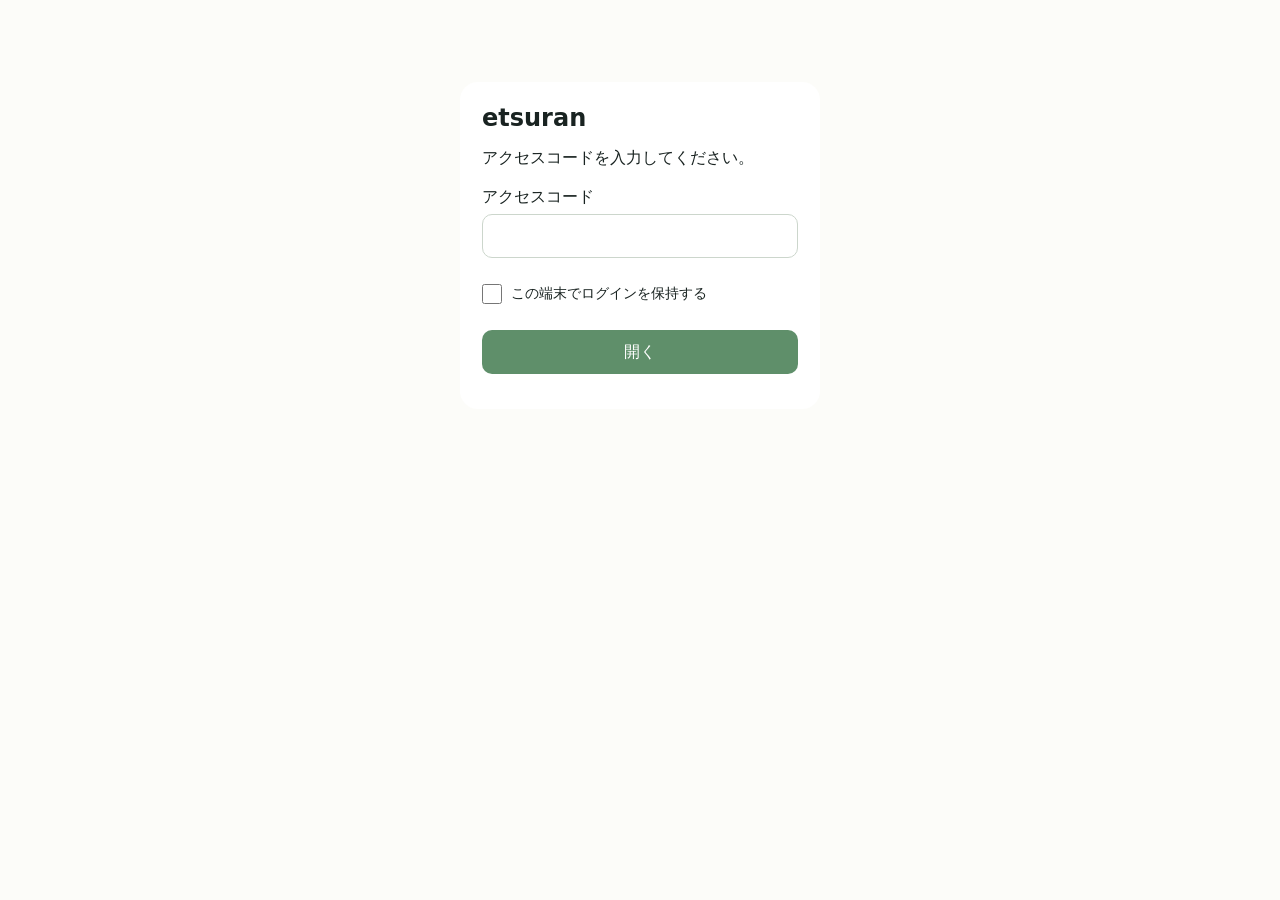
<file: index.html>
<!DOCTYPE html>
<html lang="ja">

<head>
  <meta charset="UTF-8">
  <title>etsuran</title>
  <meta name="viewport" content="width=device-width, initial-scale=1">
  <link rel="stylesheet" href="style.css">

</head>

<body data-locked>
  <section class="auth-shell" aria-label="etsuranの認証">
    <h1>etsuran</h1>
    <p>アクセスコードを入力してください。</p>
    <form id="viewerLoginForm">
      <label for="viewerPassword">アクセスコード</label>
      <input id="viewerPassword" type="password" autocomplete="current-password" required>
      <label class="remember-login" for="viewerRemember">
        <input id="viewerRemember" type="checkbox">
        <span>この端末でログインを保持する</span>
      </label>
      <button id="viewerLoginButton" type="submit">開く</button>
      <p id="viewerAuthMessage" role="status" aria-live="polite"></p>
    </form>
  </section>
  <dialog id="kakeiboConnectionDialog" class="connection-dialog" aria-labelledby="kakeiboConnectionTitle">
    <form id="kakeiboConnectionForm">
      <h2 id="kakeiboConnectionTitle">kakeiboへの接続</h2>
      <p>kakeiboの「専用URL」を貼り付けてください。etsuranのアクセスコードとは別です。</p>
      <label for="kakeiboConnectionUrl">専用URL</label>
      <input id="kakeiboConnectionUrl" type="password" autocomplete="off" autocapitalize="none" spellcheck="false" required>
      <p class="connection-hint">このブラウザにだけ保存し、次回からそのまま開きます。公開コードには含めません。</p>
      <p id="kakeiboConnectionError" role="alert"></p>
      <div class="connection-dialog-actions">
        <button type="button" onclick="document.getElementById('kakeiboConnectionDialog').close()">キャンセル</button>
        <button type="submit">保存して開く</button>
      </div>
    </form>
  </dialog>
  <header class="app-header">
    <div class="app-title">etsuran</div>
    <div class="header-actions">
      <button type="button" id="refreshDataButton" aria-label="データを更新" onclick="refreshVisibleData()">↻</button>
      <button type="button" class="kakeiboLinkButton" onclick="openKakeibo()">kakeibo</button>
    </div>
  </header>
  <div class="connection-toolbar">
    <span id="connectionStatus" role="status" aria-live="polite"></span>
  </div>

  <div id="homeScreen">

    <div class="tabs">
      <div class="tab" data-person="共通" onclick="changePerson('共通', this)">共通</div>
      <div class="tab" data-person="くる" onclick="changePerson('くる', this)">くる</div>
      <div class="tab" data-person="ぐんま" onclick="changePerson('ぐんま', this)">ぐん</div>
      <div class="tab" data-person="合計" onclick="changePerson('合計', this)">合計</div>
    </div>

    <div class="month-switcher">
      <button class="month-button" id="prevMonthButton" aria-label="前の月" onclick="changeMonth(-1)">‹</button>
      <div class="month" id="monthLabel">----</div>
      <button class="month-button" id="nextMonthButton" aria-label="次の月" onclick="changeMonth(1)">›</button>
    </div>

    <section class="hero" aria-label="日常費の予算">
      <div class="home-heading-row">
        <div class="label" id="homeDailyLabel">今月の日常費</div>
        <div class="status" id="budgetStatus">読み込み中...</div>
      </div>
      <div class="home-budget-metrics">
        <div><div class="budget-caption">支出</div><div class="budget-value" id="dailyTotal">—</div></div>
        <div><div class="budget-caption" id="monthRemainingLabel">残り予算</div><div class="budget-value" id="monthBudgetRemaining">読み込み中...</div></div>
      </div>
      <div class="home-budget-footer">
        <div class="home-budget-limit" id="monthBudgetText">月予算 —</div>
        <div class="bar-line"><div class="bar-bg"><div class="bar" id="monthBudgetBar"></div></div><div class="rate-text" id="monthBudgetRate">--%</div></div>
      </div>
    </section>
    <div class="mini-grid">
      <section class="mini-card special-card" role="button" tabindex="0" onclick="toggleSpecialMode()" aria-label="特別費の年・月表示を切り替え">
        <div class="home-heading-row"><div class="label" id="specialCardTitle">今年の特別費</div><span class="home-mode-hint" id="specialModeHint">月の支出に切替 ↔</span></div>
        <div class="home-budget-metrics">
          <div><div class="budget-caption" id="specialExpenseLabel">支出</div><div class="budget-value" id="specialExpenseTotal">—</div></div>
          <div><div class="budget-caption" id="yearRemainingLabel">残り予算</div><div class="budget-value" id="yearBudgetRemaining">—</div></div>
        </div>
        <div class="home-budget-footer">
          <div class="home-budget-limit" id="yearBudgetText">年予算 —</div>
          <div class="bar-line"><div class="bar-bg"><div class="bar" id="yearBudgetBar"></div></div><div class="rate-text" id="yearBudgetRate">--%</div></div>
        </div>
      </section>
      <section class="mini-card total-card" onclick="openExpenseList()" role="button" tabindex="0" aria-label="選択月の支出明細を見る">
        <div class="label" id="homeTotalLabel">今月の総支出</div>
        <div class="mini-value" id="allTotal">読み込み中...</div>
        <div class="breakdown" id="monthlyBreakdown">読み込み中...</div>
      </section>
    </div>
    <div class="month-detail-actions">
      <button type="button" class="text-link" onclick="openExpenseList()"><span data-home-detail-label>今月の明細を見る</span><span aria-hidden="true">→</span></button>
      <button type="button" class="calendar-shortcut" onclick="openHomeCalendar()" aria-label="選択月の明細をカレンダーで見る"></button>
    </div>
  </div>

  <section id="otherScreen" class="screen hidden">
    <h1 class="page-title">その他</h1>
    <div class="other-menu">
      <button type="button" onclick="showAssetScreen()"><span><strong>財産目録</strong><small>資産の内訳と推移</small></span><span aria-hidden="true">›</span></button>
      <button type="button" onclick="showBudgetScreen()"><span><strong>予算</strong><small>月ごとの予算を確認・作成</small></span><span aria-hidden="true">›</span></button>
      <button type="button" onclick="editKakeiboConnection()"><span><strong>kakeiboの接続設定</strong><small>このブラウザに保存した専用URLを変更</small></span><span aria-hidden="true">›</span></button>
    </div>
  </section>

  <div id="budgetScreen" class="screen hidden">

    <div class="trend-header-row">
      <button class="back-button" onclick="showOtherScreen()">← 戻る</button>
      <h1 class="screen-title trend-page-title">予算</h1>
    </div>

    <div class="tabs budget-tabs">
      <div class="trend-tab" data-budget-person="共通" onclick="changeBudgetPerson('共通', this)">共通</div>
      <div class="trend-tab" data-budget-person="くる" onclick="changeBudgetPerson('くる', this)">くる</div>
      <div class="trend-tab" data-budget-person="ぐんま" onclick="changeBudgetPerson('ぐんま', this)">ぐん</div>
      <div class="trend-tab" data-budget-person="すべて" onclick="changeBudgetPerson('すべて', this)">すべて</div>
    </div>

    <div class="month-switcher">
      <button class="month-button" id="budgetPrevMonthButton" aria-label="前の月" onclick="changeBudgetMonth(-1)">‹</button>
      <div class="month" id="budgetMonthLabel">----</div>
      <button class="month-button" id="budgetNextMonthButton" aria-label="次の月" onclick="changeBudgetMonth(1)">›</button>
    </div>

    <div class="placeholder-card budget-card" id="budgetCard">
      読み込み中...
    </div>

    <div class="budget-action-area">
      <button class="budget-action-button" id="budgetActionButton" onclick="handleBudgetAction()">予算を作成</button>
    </div>

  </div>

  <div id="trendScreen" class="screen hidden">

    <div class="trend-header-row">
      <h1 class="screen-title trend-page-title">分析</h1>
    </div>

    <div class="tabs trend-tabs">
      <div class="trend-tab" data-trend-person="共通" onclick="changeTrendPerson('共通', this)">共通</div>
      <div class="trend-tab" data-trend-person="くる" onclick="changeTrendPerson('くる', this)">くる</div>
      <div class="trend-tab" data-trend-person="ぐんま" onclick="changeTrendPerson('ぐんま', this)">ぐん</div>
      <div class="trend-tab" data-trend-person="合計" onclick="changeTrendPerson('合計', this)">合計</div>
    </div>
    <div class="analysis-tabs" role="tablist" aria-label="分析の表示">
      <button type="button" role="tab" data-analysis-tab="trend" aria-selected="true" onclick="showAnalysisTab('trend')">推移</button>
      <button type="button" role="tab" data-analysis-tab="ranking" aria-selected="false" onclick="showAnalysisTab('ranking')">ランキング</button>
    </div>


    <div class="trend-controls">
      <div class="filter-condition-card">
        <div id="trendConditionCard" class="condition-summary-card" onclick="openTrendCategorySheet()">
          <div class="condition-summary-label">カテゴリ</div>
          <div class="condition-summary-main">
            <span id="trendCategoryFilterButton">すべて</span>
            <span class="condition-card-arrow">▶</span>
          </div>
        </div>
      </div>
      <label class="trend-range-label" for="trendRange"><span class="visually-hidden">表示期間</span><select id="trendRange" onchange="changeTrendRange(this.value)"><option value="6">過去6か月</option><option value="12">過去12か月</option><option value="0">全期間</option></select></label>
    </div>

    <div class="placeholder-card" id="trendChartCard">
      読み込み中...
    </div>

  </div>

  <div id="balanceScreen" class="screen hidden">

    <div class="tabs balance-tabs">
      <div class="trend-tab" data-balance-person="共通" onclick="changeBalancePerson('共通', this)">共通</div>
      <div class="trend-tab" data-balance-person="くる" onclick="changeBalancePerson('くる', this)">くる</div>
      <div class="trend-tab" data-balance-person="ぐんま" onclick="changeBalancePerson('ぐんま', this)">ぐん</div>
      <div class="trend-tab" data-balance-person="合計" onclick="changeBalancePerson('合計', this)">合計</div>
    </div>

    <div class="placeholder-card balance-summary-card" id="balanceSummaryCard">
      読み込み中...
    </div>

    <div class="placeholder-card balance-table-card" id="balanceMonthlyTable">
      読み込み中...
    </div>

  </div>

  <div id="rankingScreen" class="screen hidden">

    <div class="trend-header-row">
      <h1 class="screen-title trend-page-title">分析</h1>
    </div>

    <div class="tabs ranking-tabs">
      <div class="trend-tab" data-ranking-person="共通" onclick="changeRankingPerson('共通', this)">共通</div>
      <div class="trend-tab" data-ranking-person="くる" onclick="changeRankingPerson('くる', this)">くる</div>
      <div class="trend-tab" data-ranking-person="ぐんま" onclick="changeRankingPerson('ぐんま', this)">ぐん</div>
      <div class="trend-tab" data-ranking-person="合計" onclick="changeRankingPerson('合計', this)">合計</div>
    </div>
    <div class="analysis-tabs" role="tablist" aria-label="分析の表示">
      <button type="button" role="tab" data-analysis-tab="trend" aria-selected="false" onclick="showAnalysisTab('trend')">推移</button>
      <button type="button" role="tab" data-analysis-tab="ranking" aria-selected="true" onclick="showAnalysisTab('ranking')">ランキング</button>
    </div>


    <div id="rankingConditionCard" class="condition-summary-card" onclick="openRankingConditionSheet()">

      <div class="condition-summary-label">カテゴリ・期間</div>

      <div class="condition-summary-main">
        <span id="rankingConditionText">日常費＋特別費 ｜ 今月</span>
        <span class="condition-card-arrow">▶</span>
      </div>

    </div>

    <div id="rankingTop3"></div>

    <div class="placeholder-card" id="rankingList" style="margin-top:12px;">
      4位以降
    </div>

  </div>

  <div id="calendarScreen" class="screen hidden">

    <div class="trend-header-row">
      <button class="back-button" onclick="returnFromCalendar()">← 戻る</button>
      <h1 class="screen-title trend-page-title">支出カレンダー</h1>
    </div>

    <div class="tabs calendar-tabs">
      <div class="trend-tab" data-calendar-person="共通" onclick="changeCalendarPerson('共通', this)">共通</div>
      <div class="trend-tab" data-calendar-person="くる" onclick="changeCalendarPerson('くる', this)">くる</div>
      <div class="trend-tab" data-calendar-person="ぐんま" onclick="changeCalendarPerson('ぐんま', this)">ぐん</div>
      <div class="trend-tab" data-calendar-person="合計" onclick="changeCalendarPerson('合計', this)">合計</div>
    </div>

    <div class="month-switcher">
      <button class="month-button" aria-label="前の月" onclick="changeCalendarMonth(-1)">‹</button>
      <div class="month" id="calendarMonthLabel">----</div>
      <button class="month-button" aria-label="次の月" onclick="changeCalendarMonth(1)">›</button>
    </div>

    <div class="filter-condition-card">

      <div id="calendarConditionCard" class="condition-summary-card" onclick="openCalendarCategorySheet()">

        <div class="condition-summary-label">カテゴリ</div>

        <div class="condition-summary-main">
          <span id="calendarCategoryFilterButton">日常費＋特別費</span>
          <span class="condition-card-arrow">▶</span>
        </div>

      </div>

    </div>

    <div class="placeholder-card" id="calendarContainer">
      カレンダー準備中...
    </div>

  </div>

  <div id="assetScreen" class="screen hidden">

    <div class="trend-header-row">
      <button class="back-button" onclick="showOtherScreen()">← 戻る</button>
      <h1 class="screen-title trend-page-title">財産目録</h1>
    </div>

    <div class="tabs asset-tabs">
      <div class="trend-tab" data-asset-person="共通" onclick="changeAssetPerson('共通', this)">共通</div>
      <div class="trend-tab" data-asset-person="くる" onclick="changeAssetPerson('くる', this)">くる</div>
      <div class="trend-tab" data-asset-person="ぐんま" onclick="changeAssetPerson('ぐんま', this)">ぐん</div>
      <div class="trend-tab" data-asset-person="合計" onclick="changeAssetPerson('合計', this)">合計</div>
    </div>

    <div id="assetSummaryCard" class="asset-summary-card">
      読み込み中...
    </div>

    <!--
  <div class="section-title">明細</div>
  <div id="assetDetailCard" class="asset-card">
    読み込み中...
  </div>
-->

  </div>

  <div class="sheet-modal" id="periodModal" role="dialog" aria-label="期間を選択">
    <div class="sheet-panel period-panel">

      <div class="sheet-header">
        <div class="sheet-title">期間指定</div>
        <button class="sheet-close" aria-label="閉じる" onclick="closePeriodSheet()">×</button>
      </div>

      <div class="period-field">
        <label class="period-label">開始日</label>
        <input type="date" id="periodStartDate" class="period-input" onchange="focusPeriodEndDate()">
      </div>

      <div class="period-field">
        <label class="period-label">終了日</label>
        <input type="date" id="periodEndDate" class="period-input">
      </div>

      <div class="period-actions">
        <button class="period-cancel-button" onclick="closePeriodSheet()">キャンセル</button>
        <button class="period-apply-button" onclick="applyPeriodSheet()">適用</button>
      </div>

    </div>
  </div>

  <div class="sheet-modal" id="categoryModal" role="dialog" aria-label="条件を選択">
    <div class="sheet-panel category-panel">

      <div class="sheet-header">
        <div class="sheet-title hidden"></div>
        <button class="sheet-close" aria-label="閉じる" onclick="closeCategorySheet()">×</button>
      </div>

      <div id="categorySheetContent">
        読み込み中...
      </div>

    </div>
  </div>

  <div class="sheet-modal" id="expenseModal" role="dialog" aria-label="支出明細">
    <div class="sheet-panel">
      <div class="sheet-header">
        <div class="sheet-title">支出明細</div><button type="button" class="calendar-shortcut" onclick="openExpenseCalendar()" aria-label="この明細をカレンダーで見る"></button>
        <button class="sheet-close" aria-label="閉じる" onclick="closeExpenseList()">×</button>
      </div>
      <div id="expenseListContent">読み込み中...</div>
    </div>
  </div>

  <nav class="bottom-nav" aria-label="メインナビゲーション">
    <button type="button" data-nav="home" onclick="showHomeScreen()"><span data-nav-icon="home" aria-hidden="true"></span><span>ホーム</span></button>
    <button type="button" data-nav="balance" data-prefetch="balance" onclick="showBalanceScreen()"><span data-nav-icon="balance" aria-hidden="true"></span><span>収支</span></button>
    <button type="button" data-nav="analysis" data-prefetch="trend" onclick="showAnalysisTab('trend')"><span data-nav-icon="analysis" aria-hidden="true"></span><span>分析</span></button>
    <button type="button" data-nav="other" onclick="showOtherScreen()"><span data-nav-icon="other" aria-hidden="true"></span><span>その他</span></button>
  </nav>
  <script src="app.js"></script>
</body>

</html>
</file>
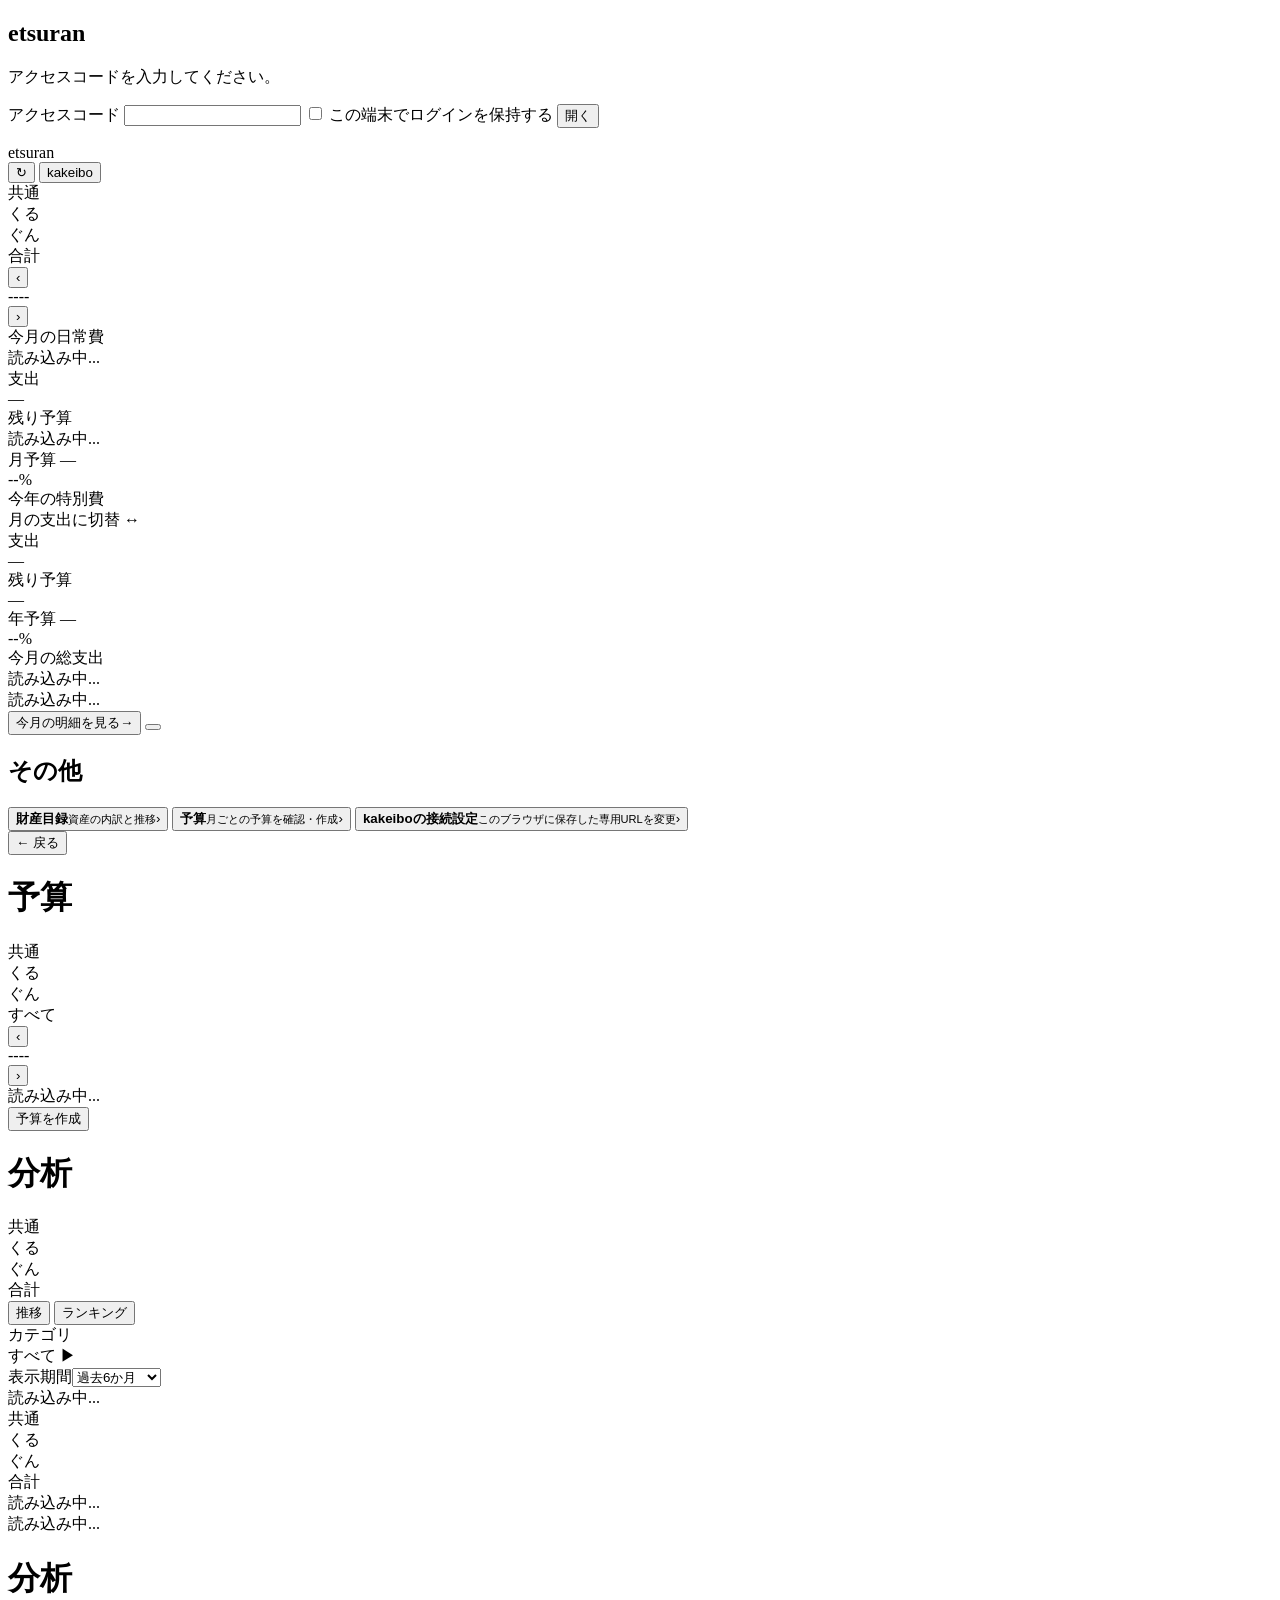
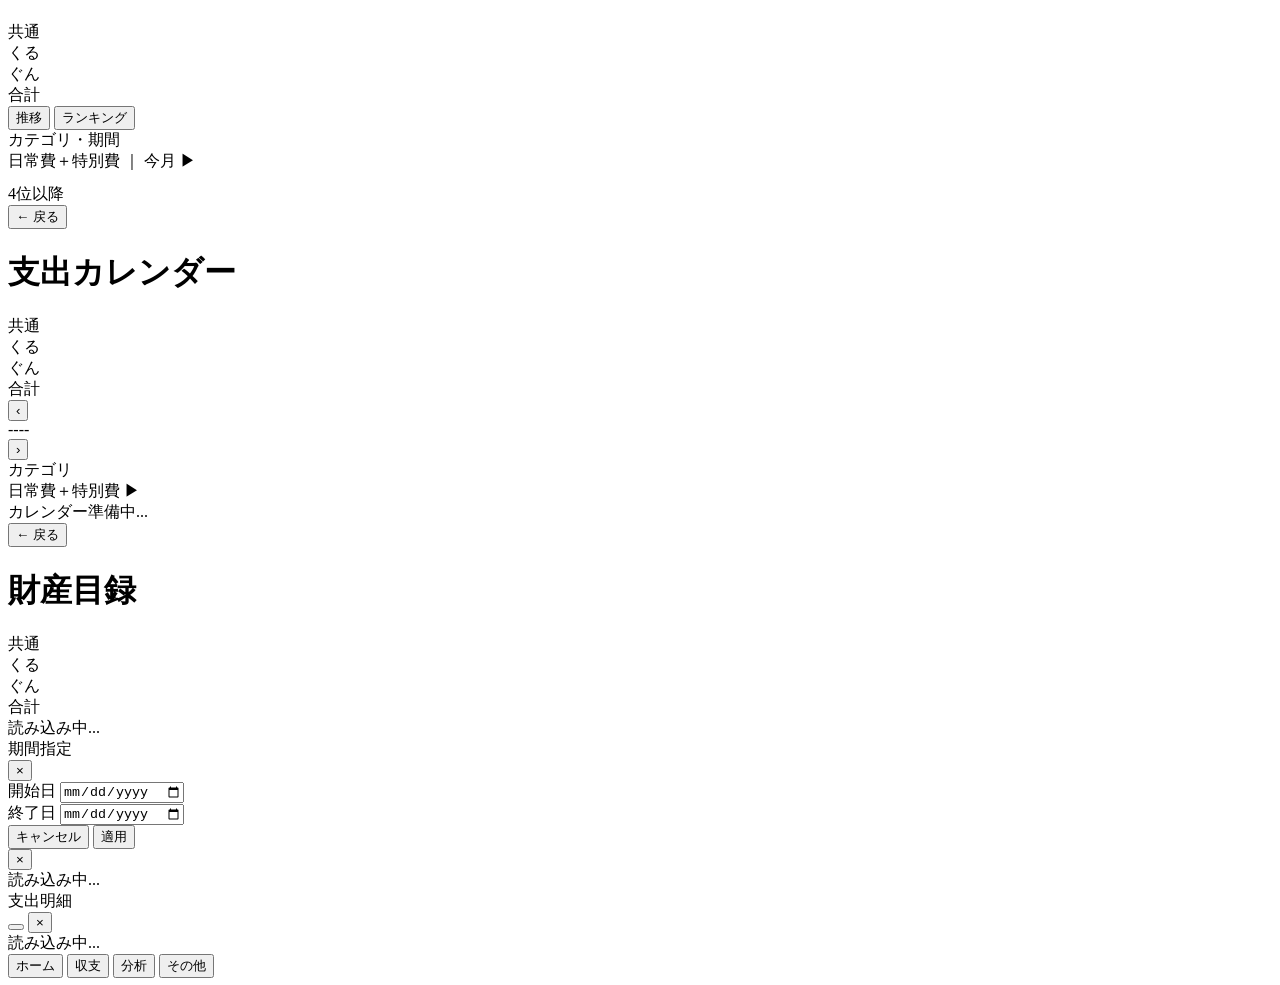
<file: gas/index.html>
<!DOCTYPE html>
<html lang="ja">

<head>
  <base target="_top">
  <meta charset="UTF-8">
  <title>etsuran</title>
  <meta name="viewport" content="width=device-width, initial-scale=1">
  <?!= include('style'); ?>

</head>

<body data-locked>
  <section class="auth-shell" aria-label="etsuranの認証">
    <h1>etsuran</h1>
    <p>アクセスコードを入力してください。</p>
    <form id="viewerLoginForm">
      <label for="viewerPassword">アクセスコード</label>
      <input id="viewerPassword" type="password" autocomplete="current-password" required>
      <label class="remember-login" for="viewerRemember">
        <input id="viewerRemember" type="checkbox">
        <span>この端末でログインを保持する</span>
      </label>
      <button id="viewerLoginButton" type="submit">開く</button>
      <p id="viewerAuthMessage" role="status" aria-live="polite"></p>
    </form>
  </section>
  <dialog id="kakeiboConnectionDialog" class="connection-dialog" aria-labelledby="kakeiboConnectionTitle">
    <form id="kakeiboConnectionForm">
      <h2 id="kakeiboConnectionTitle">kakeiboへの接続</h2>
      <p>kakeiboの「専用URL」を貼り付けてください。etsuranのアクセスコードとは別です。</p>
      <label for="kakeiboConnectionUrl">専用URL</label>
      <input id="kakeiboConnectionUrl" type="password" autocomplete="off" autocapitalize="none" spellcheck="false" required>
      <p class="connection-hint">このブラウザにだけ保存し、次回からそのまま開きます。公開コードには含めません。</p>
      <p id="kakeiboConnectionError" role="alert"></p>
      <div class="connection-dialog-actions">
        <button type="button" onclick="document.getElementById('kakeiboConnectionDialog').close()">キャンセル</button>
        <button type="submit">保存して開く</button>
      </div>
    </form>
  </dialog>
  <header class="app-header">
    <div class="app-title">etsuran</div>
    <div class="header-actions">
      <button type="button" id="refreshDataButton" aria-label="データを更新" onclick="refreshVisibleData()">↻</button>
      <button type="button" class="kakeiboLinkButton" onclick="openKakeibo()">kakeibo</button>
    </div>
  </header>
  <div class="connection-toolbar">
    <span id="connectionStatus" role="status" aria-live="polite"></span>
  </div>

  <div id="homeScreen">

    <div class="tabs">
      <div class="tab" data-person="共通" onclick="changePerson('共通', this)">共通</div>
      <div class="tab" data-person="くる" onclick="changePerson('くる', this)">くる</div>
      <div class="tab" data-person="ぐんま" onclick="changePerson('ぐんま', this)">ぐん</div>
      <div class="tab" data-person="合計" onclick="changePerson('合計', this)">合計</div>
    </div>

    <div class="month-switcher">
      <button class="month-button" id="prevMonthButton" aria-label="前の月" onclick="changeMonth(-1)">‹</button>
      <div class="month" id="monthLabel">----</div>
      <button class="month-button" id="nextMonthButton" aria-label="次の月" onclick="changeMonth(1)">›</button>
    </div>

    <section class="hero" aria-label="日常費の予算">
      <div class="home-heading-row">
        <div class="label" id="homeDailyLabel">今月の日常費</div>
        <div class="status" id="budgetStatus">読み込み中...</div>
      </div>
      <div class="home-budget-metrics">
        <div><div class="budget-caption">支出</div><div class="budget-value" id="dailyTotal">—</div></div>
        <div><div class="budget-caption" id="monthRemainingLabel">残り予算</div><div class="budget-value" id="monthBudgetRemaining">読み込み中...</div></div>
      </div>
      <div class="home-budget-footer">
        <div class="home-budget-limit" id="monthBudgetText">月予算 —</div>
        <div class="bar-line"><div class="bar-bg"><div class="bar" id="monthBudgetBar"></div></div><div class="rate-text" id="monthBudgetRate">--%</div></div>
      </div>
    </section>
    <div class="mini-grid">
      <section class="mini-card special-card" role="button" tabindex="0" onclick="toggleSpecialMode()" aria-label="特別費の年・月表示を切り替え">
        <div class="home-heading-row"><div class="label" id="specialCardTitle">今年の特別費</div><span class="home-mode-hint" id="specialModeHint">月の支出に切替 ↔</span></div>
        <div class="home-budget-metrics">
          <div><div class="budget-caption" id="specialExpenseLabel">支出</div><div class="budget-value" id="specialExpenseTotal">—</div></div>
          <div><div class="budget-caption" id="yearRemainingLabel">残り予算</div><div class="budget-value" id="yearBudgetRemaining">—</div></div>
        </div>
        <div class="home-budget-footer">
          <div class="home-budget-limit" id="yearBudgetText">年予算 —</div>
          <div class="bar-line"><div class="bar-bg"><div class="bar" id="yearBudgetBar"></div></div><div class="rate-text" id="yearBudgetRate">--%</div></div>
        </div>
      </section>
      <section class="mini-card total-card" onclick="openExpenseList()" role="button" tabindex="0" aria-label="選択月の支出明細を見る">
        <div class="label" id="homeTotalLabel">今月の総支出</div>
        <div class="mini-value" id="allTotal">読み込み中...</div>
        <div class="breakdown" id="monthlyBreakdown">読み込み中...</div>
      </section>
    </div>
    <div class="month-detail-actions">
      <button type="button" class="text-link" onclick="openExpenseList()"><span data-home-detail-label>今月の明細を見る</span><span aria-hidden="true">→</span></button>
      <button type="button" class="calendar-shortcut" onclick="openHomeCalendar()" aria-label="選択月の明細をカレンダーで見る"></button>
    </div>
  </div>

  <section id="otherScreen" class="screen hidden">
    <h1 class="page-title">その他</h1>
    <div class="other-menu">
      <button type="button" onclick="showAssetScreen()"><span><strong>財産目録</strong><small>資産の内訳と推移</small></span><span aria-hidden="true">›</span></button>
      <button type="button" onclick="showBudgetScreen()"><span><strong>予算</strong><small>月ごとの予算を確認・作成</small></span><span aria-hidden="true">›</span></button>
      <button type="button" onclick="editKakeiboConnection()"><span><strong>kakeiboの接続設定</strong><small>このブラウザに保存した専用URLを変更</small></span><span aria-hidden="true">›</span></button>
    </div>
  </section>

  <div id="budgetScreen" class="screen hidden">

    <div class="trend-header-row">
      <button class="back-button" onclick="showOtherScreen()">← 戻る</button>
      <h1 class="screen-title trend-page-title">予算</h1>
    </div>

    <div class="tabs budget-tabs">
      <div class="trend-tab" data-budget-person="共通" onclick="changeBudgetPerson('共通', this)">共通</div>
      <div class="trend-tab" data-budget-person="くる" onclick="changeBudgetPerson('くる', this)">くる</div>
      <div class="trend-tab" data-budget-person="ぐんま" onclick="changeBudgetPerson('ぐんま', this)">ぐん</div>
      <div class="trend-tab" data-budget-person="すべて" onclick="changeBudgetPerson('すべて', this)">すべて</div>
    </div>

    <div class="month-switcher">
      <button class="month-button" id="budgetPrevMonthButton" aria-label="前の月" onclick="changeBudgetMonth(-1)">‹</button>
      <div class="month" id="budgetMonthLabel">----</div>
      <button class="month-button" id="budgetNextMonthButton" aria-label="次の月" onclick="changeBudgetMonth(1)">›</button>
    </div>

    <div class="placeholder-card budget-card" id="budgetCard">
      読み込み中...
    </div>

    <div class="budget-action-area">
      <button class="budget-action-button" id="budgetActionButton" onclick="handleBudgetAction()">予算を作成</button>
    </div>

  </div>

  <div id="trendScreen" class="screen hidden">

    <div class="trend-header-row">
      <h1 class="screen-title trend-page-title">分析</h1>
    </div>

    <div class="tabs trend-tabs">
      <div class="trend-tab" data-trend-person="共通" onclick="changeTrendPerson('共通', this)">共通</div>
      <div class="trend-tab" data-trend-person="くる" onclick="changeTrendPerson('くる', this)">くる</div>
      <div class="trend-tab" data-trend-person="ぐんま" onclick="changeTrendPerson('ぐんま', this)">ぐん</div>
      <div class="trend-tab" data-trend-person="合計" onclick="changeTrendPerson('合計', this)">合計</div>
    </div>
    <div class="analysis-tabs" role="tablist" aria-label="分析の表示">
      <button type="button" role="tab" data-analysis-tab="trend" aria-selected="true" onclick="showAnalysisTab('trend')">推移</button>
      <button type="button" role="tab" data-analysis-tab="ranking" aria-selected="false" onclick="showAnalysisTab('ranking')">ランキング</button>
    </div>


    <div class="trend-controls">
      <div class="filter-condition-card">
        <div id="trendConditionCard" class="condition-summary-card" onclick="openTrendCategorySheet()">
          <div class="condition-summary-label">カテゴリ</div>
          <div class="condition-summary-main">
            <span id="trendCategoryFilterButton">すべて</span>
            <span class="condition-card-arrow">▶</span>
          </div>
        </div>
      </div>
      <label class="trend-range-label" for="trendRange"><span class="visually-hidden">表示期間</span><select id="trendRange" onchange="changeTrendRange(this.value)"><option value="6">過去6か月</option><option value="12">過去12か月</option><option value="0">全期間</option></select></label>
    </div>

    <div class="placeholder-card" id="trendChartCard">
      読み込み中...
    </div>

  </div>

  <div id="balanceScreen" class="screen hidden">

    <div class="tabs balance-tabs">
      <div class="trend-tab" data-balance-person="共通" onclick="changeBalancePerson('共通', this)">共通</div>
      <div class="trend-tab" data-balance-person="くる" onclick="changeBalancePerson('くる', this)">くる</div>
      <div class="trend-tab" data-balance-person="ぐんま" onclick="changeBalancePerson('ぐんま', this)">ぐん</div>
      <div class="trend-tab" data-balance-person="合計" onclick="changeBalancePerson('合計', this)">合計</div>
    </div>

    <div class="placeholder-card balance-summary-card" id="balanceSummaryCard">
      読み込み中...
    </div>

    <div class="placeholder-card balance-table-card" id="balanceMonthlyTable">
      読み込み中...
    </div>

  </div>

  <div id="rankingScreen" class="screen hidden">

    <div class="trend-header-row">
      <h1 class="screen-title trend-page-title">分析</h1>
    </div>

    <div class="tabs ranking-tabs">
      <div class="trend-tab" data-ranking-person="共通" onclick="changeRankingPerson('共通', this)">共通</div>
      <div class="trend-tab" data-ranking-person="くる" onclick="changeRankingPerson('くる', this)">くる</div>
      <div class="trend-tab" data-ranking-person="ぐんま" onclick="changeRankingPerson('ぐんま', this)">ぐん</div>
      <div class="trend-tab" data-ranking-person="合計" onclick="changeRankingPerson('合計', this)">合計</div>
    </div>
    <div class="analysis-tabs" role="tablist" aria-label="分析の表示">
      <button type="button" role="tab" data-analysis-tab="trend" aria-selected="false" onclick="showAnalysisTab('trend')">推移</button>
      <button type="button" role="tab" data-analysis-tab="ranking" aria-selected="true" onclick="showAnalysisTab('ranking')">ランキング</button>
    </div>


    <div id="rankingConditionCard" class="condition-summary-card" onclick="openRankingConditionSheet()">

      <div class="condition-summary-label">カテゴリ・期間</div>

      <div class="condition-summary-main">
        <span id="rankingConditionText">日常費＋特別費 ｜ 今月</span>
        <span class="condition-card-arrow">▶</span>
      </div>

    </div>

    <div id="rankingTop3"></div>

    <div class="placeholder-card" id="rankingList" style="margin-top:12px;">
      4位以降
    </div>

  </div>

  <div id="calendarScreen" class="screen hidden">

    <div class="trend-header-row">
      <button class="back-button" onclick="returnFromCalendar()">← 戻る</button>
      <h1 class="screen-title trend-page-title">支出カレンダー</h1>
    </div>

    <div class="tabs calendar-tabs">
      <div class="trend-tab" data-calendar-person="共通" onclick="changeCalendarPerson('共通', this)">共通</div>
      <div class="trend-tab" data-calendar-person="くる" onclick="changeCalendarPerson('くる', this)">くる</div>
      <div class="trend-tab" data-calendar-person="ぐんま" onclick="changeCalendarPerson('ぐんま', this)">ぐん</div>
      <div class="trend-tab" data-calendar-person="合計" onclick="changeCalendarPerson('合計', this)">合計</div>
    </div>

    <div class="month-switcher">
      <button class="month-button" aria-label="前の月" onclick="changeCalendarMonth(-1)">‹</button>
      <div class="month" id="calendarMonthLabel">----</div>
      <button class="month-button" aria-label="次の月" onclick="changeCalendarMonth(1)">›</button>
    </div>

    <div class="filter-condition-card">

      <div id="calendarConditionCard" class="condition-summary-card" onclick="openCalendarCategorySheet()">

        <div class="condition-summary-label">カテゴリ</div>

        <div class="condition-summary-main">
          <span id="calendarCategoryFilterButton">日常費＋特別費</span>
          <span class="condition-card-arrow">▶</span>
        </div>

      </div>

    </div>

    <div class="placeholder-card" id="calendarContainer">
      カレンダー準備中...
    </div>

  </div>

  <div id="assetScreen" class="screen hidden">

    <div class="trend-header-row">
      <button class="back-button" onclick="showOtherScreen()">← 戻る</button>
      <h1 class="screen-title trend-page-title">財産目録</h1>
    </div>

    <div class="tabs asset-tabs">
      <div class="trend-tab" data-asset-person="共通" onclick="changeAssetPerson('共通', this)">共通</div>
      <div class="trend-tab" data-asset-person="くる" onclick="changeAssetPerson('くる', this)">くる</div>
      <div class="trend-tab" data-asset-person="ぐんま" onclick="changeAssetPerson('ぐんま', this)">ぐん</div>
      <div class="trend-tab" data-asset-person="合計" onclick="changeAssetPerson('合計', this)">合計</div>
    </div>

    <div id="assetSummaryCard" class="asset-summary-card">
      読み込み中...
    </div>

    <!--
  <div class="section-title">明細</div>
  <div id="assetDetailCard" class="asset-card">
    読み込み中...
  </div>
-->

  </div>

  <div class="sheet-modal" id="periodModal" role="dialog" aria-label="期間を選択">
    <div class="sheet-panel period-panel">

      <div class="sheet-header">
        <div class="sheet-title">期間指定</div>
        <button class="sheet-close" aria-label="閉じる" onclick="closePeriodSheet()">×</button>
      </div>

      <div class="period-field">
        <label class="period-label">開始日</label>
        <input type="date" id="periodStartDate" class="period-input" onchange="focusPeriodEndDate()">
      </div>

      <div class="period-field">
        <label class="period-label">終了日</label>
        <input type="date" id="periodEndDate" class="period-input">
      </div>

      <div class="period-actions">
        <button class="period-cancel-button" onclick="closePeriodSheet()">キャンセル</button>
        <button class="period-apply-button" onclick="applyPeriodSheet()">適用</button>
      </div>

    </div>
  </div>

  <div class="sheet-modal" id="categoryModal" role="dialog" aria-label="条件を選択">
    <div class="sheet-panel category-panel">

      <div class="sheet-header">
        <div class="sheet-title hidden"></div>
        <button class="sheet-close" aria-label="閉じる" onclick="closeCategorySheet()">×</button>
      </div>

      <div id="categorySheetContent">
        読み込み中...
      </div>

    </div>
  </div>

  <div class="sheet-modal" id="expenseModal" role="dialog" aria-label="支出明細">
    <div class="sheet-panel">
      <div class="sheet-header">
        <div class="sheet-title">支出明細</div><button type="button" class="calendar-shortcut" onclick="openExpenseCalendar()" aria-label="この明細をカレンダーで見る"></button>
        <button class="sheet-close" aria-label="閉じる" onclick="closeExpenseList()">×</button>
      </div>
      <div id="expenseListContent">読み込み中...</div>
    </div>
  </div>

  <nav class="bottom-nav" aria-label="メインナビゲーション">
    <button type="button" data-nav="home" onclick="showHomeScreen()"><span data-nav-icon="home" aria-hidden="true"></span><span>ホーム</span></button>
    <button type="button" data-nav="balance" data-prefetch="balance" onclick="showBalanceScreen()"><span data-nav-icon="balance" aria-hidden="true"></span><span>収支</span></button>
    <button type="button" data-nav="analysis" data-prefetch="trend" onclick="showAnalysisTab('trend')"><span data-nav-icon="analysis" aria-hidden="true"></span><span>分析</span></button>
    <button type="button" data-nav="other" onclick="showOtherScreen()"><span data-nav-icon="other" aria-hidden="true"></span><span>その他</span></button>
  </nav>
  <?!= include('script'); ?>
</body>

</html>
</file>
<file: style.css>
/* ======================================
   全体設定
====================================== */
    body {
      font-family: system-ui, -apple-system, BlinkMacSystemFont, "Segoe UI", sans-serif;
      background: #f7f6f2;
      margin: 0;
      padding: 10px;
      color: #202124;
      font-weight: 400;
    }

/* ======================================
   共通タブ
====================================== */
    .tabs {
      display: grid;
      grid-template-columns: repeat(4, 1fr);
      gap: 6px;
      margin-bottom: 12px;
    }

    .tab {
      background: rgba(255,255,255,0.85);
      border: 1px solid #e1dfd8;
      border-radius: 12px;
      padding: 9px 0;
      text-align: center;
      font-size: 15px;
      font-weight: 500;
      color: #2f3437;
    }

.trend-tab {
  background: rgba(255,255,255,0.85);
  border: 1px solid #e1dfd8;
  border-radius: 12px;
  padding: 9px 0;
  text-align: center;
  font-size: 15px;
  font-weight: 500;
  color: #2f3437;
}

.trend-tab.active {
  background: #5f8f6a;
  color: white;
  border-color: #5f8f6a;
}

    .tab.active {
      background: #5f8f6a;
      color: white;
      border-color: #5f8f6a;
    }

    .month {
      font-size: 22px;
      font-weight: 500;
      margin: 8px 2px 12px;
      color: #2f3437;
    }

/* ======================================
   ホーム：日常費カード
====================================== */

    .hero {
      background: #f4faf2;
      border-radius: 22px;
      padding: 18px;
      margin-bottom: 12px;
      box-shadow: 0 1px 8px rgba(80, 90, 70, 0.08);
    }

.hero.caution {
  background: #fffaf0;
}

.hero.future {
  background: #f3f4f6;
}

.bar.future {
  background: #9ca3af;
}

    .label {
      font-size: 15px;
      color: #5f6f62;
      font-weight: 500;
      margin-bottom: 10px;
    }

    .budget-row {
      display: flex;
      justify-content: space-between;
      gap: 12px;
      align-items:flex-end;
    }

    .budget-item {
      flex: 1;
    }

    .budget-caption {
      font-size: 13px;
      color: #6f7b70;
      margin-bottom: 2px;
    }

    .budget-value {
      font-size: 36px;
      font-weight: 500;
      color: #202124;
      line-height: 1.2;
    }

.budget-value-small {
  font-size: 24px;
  font-weight: 500;
}

    .main-value {
      font-size: 28px;
      font-weight: 500;
      letter-spacing: -0.5px;
      line-height: 1.2;
      color: #202124;
    }

    .sub {
      font-size: 14px;
      color: #6f7b70;
      font-weight: 400;
      margin-top: 8px;
      line-height: 1.5;
    }

    .bar-line {
      display: flex;
      align-items: center;
      gap: 8px;
      margin-top: 10px;
    }

    .bar-bg {
      flex: 1;
      height: 10px;
      background: rgba(120, 130, 120, 0.15);
      border-radius: 999px;
      overflow: hidden;
    }

    .bar {
      height: 100%;
      border-radius: 999px;
      background: #7bbf86;
      width: 0%;
    }

.hero.warning {
  background: #fff4f3;
}

    .bar.warning {
      background: #eb3e23;
    }

.bar.caution {
  background: #e0b94f;
}

    .rate-text {
      font-size: 13px;
      color: #6f7b70;
      white-space: nowrap;
    }

    .status {
      margin-top: 12px;
      background: rgba(123, 191, 134, 0.16);
      color: #3f7f4c;
      border-radius: 14px;
      padding: 10px 12px;
      font-size: 17px;
      font-weight: 500;
    }

.status.caution {
  background: rgba(224, 185, 79, 0.18);
  color: #9a7418;
}

.status.warning {
  background: rgba(235, 62, 35, 0.14);
  color: #c93420;
}

.status.future {
  background: #eceff1;
  color: #7b8580;
}

/* ======================================
   ホーム：ミニカード
====================================== */

    .mini-grid {
      display: grid;
      grid-template-columns: 1fr 1fr;
      gap: 10px;
      margin-bottom: 12px;
    }

    .mini-card {
      background: rgba(255,255,255,0.85);
      border-radius: 18px;
      padding: 14px;
      box-shadow: 0 1px 8px rgba(80, 90, 70, 0.07);
      min-height: 120px;
      
    }

    .special-card {
      background: #fdf8ef;
    }

    .special-card.month-mode {
    background: #eef6ff;
    }
    .total-card {
      background: #f3f7fa;
    }

    .mini-value {
      font-size: 24px;
      font-weight: 500;
      letter-spacing: -0.4px;
      margin-top: 2px;
      line-height: 1.2;
      color: #5f6f62;
    }

    .danger {
      color: #ea230e;
    }

    .breakdown {
      margin-top: 10px;
      font-size: 13px;
      color: #6f7b86;
      line-height: 1.45;
    }

.breakdown-row {
  display: flex;
  justify-content: space-between;
  margin-top: 4px;
}

.total-card .mini-value {
  margin-top: 34px;
}

    .menu {
    display: grid;
    grid-template-columns: repeat(3, 1fr);
    gap: 10px;
    }

    .menu-item {
    background: rgba(255,255,255,0.9);
    border-radius: 16px;
    min-height: 64px;

    padding: 10px;

    font-size: 15px;
    font-weight: 500;

    box-shadow: 0 1px 3px rgba(80, 90, 70, 0.04);

    display: flex;
flex-direction: column;
justify-content: center;
align-items: center;

    text-align: center;
    color: #202124;
    }

    .menu-item-disabled {
    opacity: 0.55;
    }

    .arrow {
      color: #a0a7ad;
    }

    .app-title {
  font-size: 26px;
  font-weight: 600;
  color: #2f3437;
  margin-bottom: 12px;
}

.headerRow{
  display:flex;
  justify-content:space-between;
  align-items:center;
  gap:12px;
  margin-bottom:12px;
}

.headerRow .app-title{
  margin-bottom:0;
}

.kakeiboLinkButton{
  width:auto;
  padding:10px 14px;
  font-size:14px;
  margin-top:0;
  border-radius:14px;
  background:white;
  color:#2f3437;
  border:1px solid #ddd;
  white-space:nowrap;
}

/* ======================================
   ホーム：miruメニュー
====================================== */

.menu-title {
  font-size: 16px;
    font-weight: 500;
  color: #7b8580;
  letter-spacing: 0.04em;
  margin: 20px 4px 10px;
}

/* ======================================
   月切替
====================================== */

.month-switcher {
  display: flex;
  align-items: center;
  justify-content: center;
  gap: 14px;
  margin: 8px 0 12px;
}

.month-switcher .month {
  margin: 0;
  min-width: 120px;
  text-align: center;
}

.month-button {
  width: 34px;
  height: 34px;
  border: none;
  border-radius: 999px;
  background: rgba(255, 255, 255, 0.9);
  color: #5f6f62;
  font-size: 24px;
  line-height: 1;
  font-weight: 500;
  box-shadow: 0 1px 6px rgba(80, 90, 70, 0.06);
}

.month-button:disabled {
  opacity: 0.25;
}

.total-card {
  cursor: pointer;
}

.sheet-modal {
  display: none;
  position: fixed;
  inset: 0;
  background: rgba(0,0,0,0.18);
  z-index: 999;
  align-items: flex-end;
}

.sheet-modal.open {
  display: flex;
}

.sheet-panel {
  width: 100%;
  max-height: 78vh;
  overflow-y: auto;
  background: #f7f6f2;
  border-radius: 22px 22px 0 0;
  padding: 16px;
  box-shadow: 0 -4px 18px rgba(0,0,0,0.12);
}

.sheet-header {
  display: flex;
  justify-content: space-between;
  align-items: center;
  margin-bottom: 14px;
}

.sheet-title {
  font-size: 18px;
  font-weight: 600;
  color: #2f3437;
}

.sheet-close {
  border: none;
  background: rgba(255,255,255,0.9);
  border-radius: 999px;
  width: 32px;
  height: 32px;
  font-size: 20px;
}

.expense-section {
  margin-bottom: 18px;
}

.expense-section-title {
  font-size: 15px;
  font-weight: 600;
  color: #5f6f62;
  margin-bottom: 8px;
}

.expense-total {
  display: flex;
  justify-content: space-between;
  align-items: center;
  font-size: 16px;
  font-weight: 600;
  color: #48534d;
  margin-bottom: 12px;
}

.expense-page-title {
  font-size: 20px;
  font-weight: 700;
  color: #2f3437;
  margin-bottom: 20px;
}

.expense-row {
  display: flex;
  justify-content: space-between;
  gap: 12px;
  padding: 10px 0;
  border-bottom: 1px solid rgba(0,0,0,0.06);
  font-size: 14px;
}

.expense-left {
  flex: 1;
}

.expense-amount {
  font-weight: 600;
  white-space: nowrap;
}

.sheet-modal.fullscreen .sheet-panel {
  max-height: calc(100vh - 32px);
  height: calc(100vh - 32px);
  border-radius: 18px 18px 0 0;
}


.hidden {
  display: none;
}

.screen {
  padding-bottom: 20px;
}

.screen-header {
  margin-bottom: 12px;
}

.back-button {
  border: none;
  background: rgba(255,255,255,0.9);
  border-radius: 999px;
  padding: 8px 14px;
  font-size: 14px;
  color: #5f6f62;
  box-shadow: 0 1px 6px rgba(80, 90, 70, 0.06);
}

.screen-title {
  font-size: 24px;
  font-weight: 600;
  color: #2f3437;
  margin-bottom: 14px;
}

.placeholder-card {
  background: rgba(255,255,255,0.9);
  border-radius: 18px;
  padding: 28px 16px;
  text-align: center;
  color: #7b8580;
  box-shadow: 0 1px 8px rgba(80, 90, 70, 0.07);
  min-height: 280px;
}

.budget-tabs {
  margin-bottom: 14px;
}

.budget-card {
  min-height: auto;
  text-align: left;
  padding: 20px 18px;
}

.budget-card-title {
  font-size: 18px;
  font-weight: 700;
  color: #2f3437;
  margin-bottom: 10px;
}

.budget-card-row {
  display: flex;
  justify-content: space-between;
  align-items: center;
  padding: 8px 0;
  border-bottom: 1px solid rgba(0,0,0,0.06);
  font-size: 14px;
  color: #5f6f62;
}

.budget-card-row:last-child {
  border-bottom: none;
}

.budget-card-label {
  font-weight: 600;
}

.budget-card-value {
  font-weight: 700;
  color: #2f3437;
  text-align: right;
}

.budget-card-status {
  display: inline-block;
  margin-bottom: 8px;
  padding: 7px 10px;
  border-radius: 999px;
  background: rgba(95, 143, 106, 0.12);
  color: #5f8f6a;
  font-size: 13px;
  font-weight: 700;
}

.budget-card-status.uncreated {
  background: rgba(123, 133, 128, 0.14);
  color: #7b8580;
}

.budget-action-area {
  margin-top: 14px;
}

.budget-action-button {
  width: 100%;
  border: none;
  border-radius: 16px;
  padding: 14px;
  font-size: 16px;
  font-weight: 600;
  background: #5f8f6a;
  color: white;
  box-shadow: 0 1px 6px rgba(80, 90, 70, 0.08);
}

.budget-card-empty {
  color: #7b8580;
  font-size: 14px;
}

.trend-tabs {
  margin-bottom: 14px;
}

.trend-type-tabs {
  margin-bottom: 14px;
}

.trend-type-tabs .trend-tab {
  font-size: 14px;
}

/* ======================================
   月別推移画面
====================================== */

.trend-real-chart {
  height: 280px;
  display: flex;
  align-items: flex-end;
  justify-content: space-between;
  gap: 10px;
  border-bottom: 1px solid rgba(0,0,0,0.12);
  padding: 12px 4px 0;
}

.trend-real-column {
  flex: 1;
  display: flex;
  flex-direction: column;
  align-items: center;
}

.trend-real-bar {
  width: 100%;
  max-width: 32px;
  height: 220px;
  display: flex;
  flex-direction: column-reverse;
  justify-content: flex-start;
}

.trend-segment {
  width: 100%;
}

.trend-fixed {
  background: #9fb8c9;
}

.trend-monthly {
  background: #7bbf86;
}

.trend-yearly {
  background: #e0b94f;
}

.trend-real-label {
  margin-top: 8px;
  font-size: 12px;
  color: #6f7b70;
}

.trend-selected-value {
  margin-bottom: 12px;
  font-size: 15px;
  font-weight: 600;
  color: #2f3437;
}

.trend-tooltip {
  margin-bottom: 12px;
  background: rgba(255,255,255,0.94);
  border-radius: 16px;
  padding: 12px;
  box-shadow: 0 1px 8px rgba(80, 90, 70, 0.08);
  text-align: left;
}

.trend-tooltip-row {
  display: flex;
  justify-content: space-between;
  font-size: 13px;
  color: #5f6f62;
  margin-top: 4px;
}

.trend-detail-link {
  margin-top: 10px;
  font-size: 14px;
  font-weight: 600;
  color: #5f8f6a;
}

.trend-tooltip-header {
  font-size: 18px;
  font-weight: 700;
  color: #2f3437;
  margin-bottom: 10px;
}

.trend-real-column {
  opacity: 0.7;
  transition: opacity 0.2s;
}

.trend-real-column.selected {
  opacity: 1;
}

.trend-real-column.selected .trend-real-label {
  font-weight: 700;
  color: #2f3437;
}


.trend-legend {
  display: flex;
  justify-content: center;
  gap: 14px;
  margin-top: 10px;
  font-size: 12px;
  color: #5f6f62;
  flex-wrap: wrap;
}

.trend-legend-item {
  display: flex;
  align-items: center;
  gap: 5px;
}

.trend-legend-color {
  width: 10px;
  height: 10px;
  border-radius: 3px;
}

.trend-chart-area {
  display: flex;
  height: 260px;
  margin-top: 8px;
}

.trend-scale {
  width: 42px;
  height: 220px;
  display: flex;
  flex-direction: column;
  justify-content: space-between;
  font-size: 11px;
  color: #9aa39c;
  text-align: right;
  padding-right: 6px;
}

.trend-plot {
  flex: 1;
  position: relative;
}

.trend-grid {
  position: absolute;
  left: 0;
  right: 0;
  top: 0;
  height: 220px;
  display: flex;
  flex-direction: column;
  justify-content: space-between;
  pointer-events: none;
}

.trend-grid-line {
  border-top: 1px solid rgba(0,0,0,0.08);
}

.trend-real-chart {
  position: relative;
  z-index: 1;
  height: 240px;
  padding: 0 4px;
  border-bottom: none;
}

.trend-budget-line {
  position: absolute;
  left: 0;
  right: 0;
  border-top: 2px dashed #d86d6d;
  z-index: 3;
  pointer-events: none;
}

.trend-budget-label {
  position: absolute;
  right: 0;
  top: -10px;
  font-size: 11px;
  color: #d86d6d;
  background: #f7f6f2;
  padding: 0 4px;
}

.trend-tooltip-footer {
  display: flex;
  justify-content: flex-end;
  margin-top: 4px;
}

.trend-tooltip-header.compact {
  font-size: 19px;
  margin-bottom: 8px;
}

.trend-tooltip-row.last-row {
  align-items: center;
}

.trend-detail-link.compact {
  margin-top: 6px;
  display: inline-block;
}

.trend-tooltip-row {
  margin-bottom: 4px;
}

.trend-header-row {
  position: relative;
  display: flex;
  align-items: center;
  margin-bottom: 24px;
  min-height: 42px;
}

.trend-page-title {
  position: absolute;
  left: 50%;
  transform: translateX(-50%);
  margin: 0;
  white-space: nowrap;
}

.trend-header-row .back-button {
  position: relative;
  z-index: 1;
}

.back-button {
  flex-shrink: 0;
}

.trend-page-title {
  margin: 0;
}

/* ======================================
   収支画面
====================================== */

.balance-table-header,
.balance-table-row {
  display: grid;
  grid-template-columns: 0.7fr 1.1fr 1.1fr 1.1fr;
  gap: 6px;
  align-items: center;
  text-align: right;
}

.balance-table-header span:first-child,
.balance-table-row span:first-child {
  text-align: left;
}

.balance-table-header {
  font-size: 13px;
  font-weight: 600;
  color: #5f6f62;
  margin-bottom: 8px;
}

.balance-table-row {
  font-size: 13px;
  color: #2f3437;
  padding: 8px 0;
  border-bottom: 1px solid rgba(0,0,0,0.06);
}

.balance-summary-card {
  min-height: 0;
  text-align: left;
}

.balance-table-card {
  min-height: 0;
  text-align: initial;
}

.balance-summary-title {
  font-size: 18px;
  font-weight: 700;
  color: #2f3437;
  margin-bottom: 14px;
}

.balance-summary-row {
  display: flex;
  justify-content: space-between;
  font-size: 15px;
  color: #5f6f62;
  margin-bottom: 8px;
}

.balance-summary-main {
  display: flex;
  justify-content: space-between;
  align-items: baseline;
  margin-top: 14px;
  padding-top: 12px;
  border-top: 1px solid rgba(0,0,0,0.08);
  font-size: 20px;
  font-weight: 700;
  color: #2f3437;
}

.balance-main-value {
  font-size: 34px;
  font-weight: 800;
  color: #2f3437;
  line-height: 1.1;
  margin-top: 10px;
  text-align: center;
}

.balance-main-label {
  font-size: 13px;
  color: #6f7b70;
  text-align: center;
  margin-top: 4px;
  margin-bottom: 18px;
}

.balance-summary-split {
  display: grid;
  grid-template-columns: 1fr 1fr;
  border-top: 1px solid rgba(0,0,0,0.08);
  padding-top: 18px;
  text-align: center;
}

.balance-small-value {
  font-size: 16px;
  font-weight: 600;
  color: #2f3437;
}

.balance-summary-card {
  padding: 34px 24px;
}

.balance-main-value {
  font-size: 42px;
  margin-bottom: 28px;
}

.positive {
  color: #4f8f5f;
}

.negative {
  color: #d35b4f;
}

.zero {
  color: #2f3437;
}

/* ======================================
   ランキング画面
====================================== */

.ranking-top-card {
  background: rgba(255,255,255,0.92);
  border-radius: 20px;
  padding: 18px;
  margin-bottom: 10px;
  box-shadow: 0 1px 8px rgba(80, 90, 70, 0.07);
  text-align: center;
}

.ranking-top-card.rank-1 {
  padding: 20px 18px;
}

.ranking-medal {
  font-size: 13px;
  font-weight: 700;
  color: #5f6f62;
  margin-bottom: 8px;
}

.ranking-title {
  font-size: 20px;
  font-weight: 700;
  color: #2f3437;
  margin-bottom: 6px;
}

.rank-1 .ranking-title {
  font-size: 24px;
}

.ranking-amount {
  font-size: 24px;
  font-weight: 800;
  color: #2f3437;
  margin-bottom: 6px;
}

.rank-1 .ranking-amount {
  font-size: 32px;
}

.ranking-meta {
  font-size: 12px;
  color: #8a958d;
}

#rankingList {
  min-height: 0;
  padding: 8px 14px;
  text-align: left;
}

.ranking-list-row {
  display: grid;
  grid-template-columns: 44px 1fr auto;
  gap: 8px;
  align-items: center;
  padding: 10px 0;
  border-bottom: 1px solid rgba(0,0,0,0.06);
}

.ranking-list-row:last-child {
  border-bottom: none;
}

.ranking-list-rank {
  font-size: 13px;
  font-weight: 700;
  color: #7b8580;
}

.ranking-list-title {
  font-size: 14px;
  font-weight: 600;
  color: #2f3437;
}

.ranking-list-meta {
  font-size: 11px;
  color: #9aa39c;
  margin-top: 2px;
}

.ranking-list-amount {
  font-size: 14px;
  font-weight: 700;
  color: #2f3437;
  white-space: nowrap;
}

.ranking-second-row {
  display: grid;
  grid-template-columns: 1fr 1fr;
  gap: 12px;
}

.rank-2,
.rank-3 {
  margin-bottom: 0;
   text-align: center;
}

.rank-2 .ranking-title,
.rank-3 .ranking-title {
  font-size: 16px;
}

.rank-2 .ranking-amount,
.rank-3 .ranking-amount {
  font-size: 22px;
}

.rank-2,
.rank-3 {
  padding: 16px 12px;
}

.rank-2 .ranking-title,
.rank-3 .ranking-title {
  font-size: 15px;
  line-height: 1.35;
}

.rank-2 .ranking-amount,
.rank-3 .ranking-amount {
  font-size: 22px;
}

.period-panel {
  padding-bottom: 24px;
}

.period-field {
  margin-bottom: 14px;
}

.period-label {
  display: block;
  font-size: 13px;
  font-weight: 600;
  color: #5f6f62;
  margin-bottom: 6px;
}

.period-input {
  width: 100%;
  box-sizing: border-box;
  border: 1px solid #e1dfd8;
  border-radius: 14px;
  padding: 12px;
  font-size: 16px;
  background: rgba(255,255,255,0.95);
  color: #2f3437;
}

.period-actions {
  display: grid;
  grid-template-columns: 1fr 1fr;
  gap: 10px;
  margin-top: 18px;
}

.period-cancel-button,
.period-apply-button {
  border: none;
  border-radius: 14px;
  padding: 12px;
  font-size: 15px;
  font-weight: 600;
}

.period-cancel-button {
  background: rgba(255,255,255,0.9);
  color: #5f6f62;
}

.period-apply-button {
  background: #5f8f6a;
  color: white;
}

.ranking-period-label {
  display: none;
  text-align: center;
  font-size: 12px;
  color: #7b8580;
  margin: -4px 0 10px;
}

/* ======================================
   カテゴリフィルタ
====================================== */

.category-group {
  background: rgba(255,255,255,0.9);
  border-radius: 14px;
  padding: 14px;
  margin-bottom: 10px;
}

.category-group-title {
  font-size: 15px;
  font-weight: 500;
  color: #2f3437;
}

.category-filter-button {
  background: rgba(255,255,255,0.9);
  border-radius: 14px;
  padding: 12px 14px;
  margin: 12px 0;
  text-align: center;

  font-size: 14px;
  font-weight: 600;
  color: #4d5a52;

  box-shadow: 0 2px 8px rgba(0,0,0,0.04);
}

.category-group-title {
  display: flex;
  align-items: center;
  gap: 8px;
}

.category-toggle-mark {
  font-size: 12px;
  color: #7b8580;
}

.category-items {
  margin-top: 12px;
  padding-left: 20px;

  display: grid;
  grid-template-columns: 1fr 1fr;
  column-gap: 16px;
}

.category-items.hidden {
  display: none;
}

.category-item {
  display: flex;
  align-items: center;
  gap: 8px;
  padding: 6px 0;
  font-size: 14px;
  color: #2f3437;
}

.category-group-checkbox {
  width: 18px;
  height: 18px;
  margin: 0;
}

.condition-summary-card {
  margin: 12px 0 16px;
  padding: 10px 18px;
  background: #fff;
  border-radius: 20px;
  box-shadow: 0 6px 18px rgba(0, 0, 0, 0.06);
  display: flex;
  flex-direction: column;
  gap: 3px;
}

.condition-summary-label {
  font-size: 10px;
  font-weight: 500;
  color: #7a867d;
}

.condition-summary-main {
  display: flex;
  align-items: center;
  justify-content: space-between;
  gap: 12px;
  font-size: 14px;
  font-weight: 600;
  color: #2f3437;
}

.condition-card-arrow {
  color: #5f6f66;
  font-size: 14px;
  flex-shrink: 0;
}

.condition-section {
  margin-bottom: 16px;
}

.condition-period-options {
  display: grid;
  grid-template-columns: repeat(4, 1fr);
  gap: 8px;
}

.condition-period-button {
  border: none;
  border-radius: 14px;
  padding: 12px 10px;
  background: #f3f1ec;
  color: #2f3833;
  font-size: 15px;
  font-weight: 700;
}

.condition-period-button.active {
  background: #5f946f;
  color: #fff;
}

.condition-divider {
  height: 1px;
  background: #e5e2db;
  margin: 16px 0;
}

#categoryModal .sheet-header {
  justify-content: flex-end;
}

#categoryModal .sheet-close {
  margin-left: auto;
}

/* ======================================
   支出カレンダー
====================================== */

.calendar-week-header {
  display: grid;
  grid-template-columns: repeat(7, 1fr);
  gap: 4px;
  margin-bottom: 6px;
}

.calendar-weekday {
  text-align: center;
  font-size: 12px;
  color: #7b8580;
  font-weight: 600;
}

.calendar-grid {
  display: grid;
  grid-template-columns: repeat(7, 1fr);
  gap: 4px;
}

.calendar-day {
  min-height: 52px;
  background: rgba(255,255,255,0.92);
  border-radius: 10px;
  padding: 6px;
  box-sizing: border-box;
}

.calendar-day.outside-month {
  opacity: 0.35;
}

.calendar-day-number {
  font-size: 12px;
  font-weight: 600;
  color: #2f3437;
}

.calendar-day-amount {
  margin-top: 2px;
  font-size: 11px;
  font-weight: 700;
  color: #2f3437;
  line-height: 1.1;
}

.calendar-day-count {
  margin-top: 2px;
  font-size: 10px;
  color: #7b8580;
  line-height: 1.1;
}

.calendar-day.calendar-level-0 {
  background: rgba(255,255,255,0.92);
}

.calendar-day.calendar-level-1 {
  background: #fff1f2;
}

.calendar-day.calendar-level-2 {
  background: #ffe4e6;
}

.calendar-day.calendar-level-3 {
  background: #fecdd3;
}

.calendar-day.calendar-level-4 {
  background: #fda4af;
}

.calendar-day.calendar-level-5 {
  background: #fb7185;
}

.calendar-day.calendar-level-6 {
  background: #e11d48;
}

.calendar-day.calendar-level-5 .calendar-day-number,
.calendar-day.calendar-level-5 .calendar-day-amount,
.calendar-day.calendar-level-5 .calendar-day-count,
.calendar-day.calendar-level-6 .calendar-day-number,
.calendar-day.calendar-level-6 .calendar-day-amount,
.calendar-day.calendar-level-6 .calendar-day-count {
  color: #ffffff;
}

.calendar-day.has-data {
  cursor: pointer;
}

.calendar-day-detail {
  margin-top: 14px;
  background: rgba(255,255,255,0.72);
  border-radius: 16px;
  padding: 12px;
  color: #7b8580;
  font-size: 14px;
  text-align: left;
}

.calendar-detail-title {
  font-size: 13px;
  font-weight: 500;
  color: #2f3437;
  margin-bottom: 6px;
}

.calendar-detail-row {
  display: grid;
  grid-template-columns: 1fr auto;
  gap: 10px;
  padding: 4px 0;
  border-bottom: 1px solid rgba(0,0,0,0.06);
}

.calendar-detail-row:last-child {
  border-bottom: none;
}

.calendar-detail-memo {
  font-size: 13px;
  font-weight: 400;
  color: #7b8580;
}

.calendar-detail-category {
  margin-top: 2px;
  font-size: 12px;
  color: #7b8580;
}

.calendar-detail-amount {
  font-size: 13px;
  font-weight: 600;
  color: #7b8580;
  white-space: nowrap;
}

.calendar-day.selected {
  outline: 3px solid #6b9870;
  outline-offset: -3px;
  box-shadow: 0 4px 12px rgba(107,152,112,0.25);
}

/* ======================================
   財産目録
====================================== */

.asset-summary-card,
.asset-card {
  background: #ffffff;
  border-radius: 18px;
  padding: 18px;
  margin: 14px 0;
  box-shadow: 0 4px 14px rgba(0,0,0,0.06);
}

.asset-summary-label {
  font-size: 13px;
  color: #6b7280;
  margin-bottom: 8px;
}

.asset-summary-title {
  font-size: 15px;
  color: #374151;
  margin-bottom: 4px;
}

.asset-main-value {
  font-size: 32px;
  font-weight: 700;
  margin-bottom: 14px;
}

.asset-diff-row,
.asset-breakdown-row {
  display: flex;
  justify-content: space-between;
  gap: 12px;
  font-size: 14px;
  padding: 7px 0;
  border-top: 1px solid #edf1ed;
}

.asset-chart-scroll {
  overflow-x: auto;
  padding-bottom: 8px;
}

.asset-chart-inner {
  display: flex;
  align-items: flex-end;
  gap: 12px;
  min-width: max-content;
  height: 230px;
  padding: 12px 4px 0;
}

.asset-column {
  width: 44px;
  display: flex;
  flex-direction: column;
  align-items: center;
  cursor: pointer;
}

.asset-bar {
  height: 180px;
  width: 28px;
  display: flex;
  flex-direction: column-reverse;
  justify-content: flex-start;
  overflow: hidden;
}

.asset-segment {
  width: 100%;
}

.asset-type-預金 {
  background: #7aa7c7;
}

.asset-type-投資 {
  background: #8fc49a;
}

.asset-type-財形 {
  background: #d8b86a;
}

.asset-type-現金 {
  background: #b8b8b8;
}

.asset-type-負債 {
  background: #d97979;
}

.asset-chart-label {
  margin-top: 6px;
  font-size: 12px;
  color: #5f6f62;
}

.asset-month-detail {
  margin-top: 12px;
  padding-top: 10px;
  border-top: 1px solid #edf1ed;
  font-size: 14px;
  color: #374151;
}

.asset-month-title {
  font-weight: 600;
  margin-bottom: 8px;
}

.asset-detail-row {
  display: flex;
  justify-content: space-between;
  gap: 12px;
  padding: 10px 0;
  border-top: 1px solid #edf1ed;
}

.asset-detail-row:first-child {
  border-top: none;
}

.asset-detail-name {
  font-size: 14px;
  font-weight: 600;
}

.asset-detail-type {
  font-size: 12px;
  color: #6b7280;
  margin-top: 2px;
}

.asset-detail-amount {
  font-size: 14px;
  font-weight: 600;
  white-space: nowrap;
}

.section-title {
  margin-top: 18px;
  font-size: 15px;
  font-weight: 700;
  color: #374151;
}

.asset-main-row {
  display: flex;
  align-items: baseline;
  justify-content: space-between;
  gap: 12px;
}

.asset-inline-detail-link {
  color: #4f7f61;
  font-size: 14px;
  font-weight: 700;
  cursor: pointer;
  white-space: nowrap;
}

.asset-inline-details {
  margin-top: 12px;
  border-top: 1px solid #edf1ed;
}


.asset-chart-inner.compact {
  height: 170px;
  padding-top: 8px;
}

.asset-bar.compact {
  height: 130px;
}

.asset-chart-scroll.compact {
  padding-bottom: 4px;
}



.asset-chart-scroll.compact {
  display: flex;
  justify-content: center;
  position: relative;
  z-index: 1;
}


.asset-month-detail.compact {
  margin-top: 8px;
  text-align: center;
}

.asset-legend {
  display: flex;
  flex-wrap: wrap;
  justify-content: center;
  gap: 8px 12px;
  margin-top: 8px;
  font-size: 12px;
  color: #5f6f62;
}

.asset-legend-item {
  display: flex;
  align-items: center;
  gap: 4px;
}

.asset-legend-color {
  width: 10px;
  height: 10px;
  border-radius: 3px;
  flex-shrink: 0;
}

.asset-chart-grid-wrap {
  position: relative;
  height: auto;
  margin-top: 18px;
  padding: 18px 14px 12px;
  background: #f7faf7;
  border-radius: 16px;
}

.asset-grid-lines {
  position: absolute;
  left: 14px;
  right: 14px;
  top: 26px;
  height: 120px;
  pointer-events: none;
  z-index: 0;
}

.asset-grid-line {
  position: absolute;
  left: 0;
  right: 0;
  border-top: 1px solid #edf1ed;
}

.asset-grid-line span {
  position: relative;
  top: -8px;
  padding-right: 6px;
  font-size: 11px;
  color: #9ca3af;
}

.asset-grid-line.top {
  top: 0;
}

.asset-grid-line.middle {
  top: 50%;
}

.asset-grid-line.bottom {
  top: 100%;
}

.asset-chart-grid-wrap .asset-chart-inner.compact {
  height: 150px;
  padding-top: 14px;
}

/* Keep communication feedback visible without blocking screen navigation. */
.connection-toolbar {
  display: flex;
  align-items: center;
  justify-content: space-between;
  gap: 8px;
  min-height: 36px;
  margin-bottom: 10px;
  color: #68756c;
  font-size: 12px;
}
#refreshDataButton {
  width: auto;
  margin: 0;
  padding: 7px 12px;
  border: 1px solid #d7dfd8;
  border-radius: 12px;
  background: #fff;
  color: #42694b;
  white-space: nowrap;
  cursor: pointer;
}
#refreshDataButton:disabled { opacity: .5; cursor: wait; }
#connectionStatus.is-loading::before {
  content: '';
  display: inline-block;
  width: 9px;
  height: 9px;
  margin-right: 7px;
  border: 2px solid #d7dfd8;
  border-top-color: #5f8f6a;
  border-radius: 50%;
  animation: connection-spin .8s linear infinite;
}
#connectionStatus.is-error { color: #b24536; }
@keyframes connection-spin { to { transform: rotate(360deg); } }
@media (prefers-reduced-motion: reduce) {
  #connectionStatus.is-loading::before { animation: none; }
}

.loading-placeholder { min-height: 120px; padding: 14px 0; }
.loading-placeholder.loading-chart { min-height: 260px; }
.loading-label { display: block; margin-bottom: 18px; color: #68756c; font-size: 13px; }
.skeleton-line {
  display: block;
  height: 15px;
  width: 88%;
  margin: 14px 0;
  border-radius: 8px;
  background: #e6ebe5;
  animation: skeleton-pulse 1.4s ease-in-out infinite alternate;
}
.skeleton-line:nth-of-type(3) { width: 65%; }
.skeleton-line:nth-of-type(4) { width: 76%; }
@keyframes skeleton-pulse { to { opacity: .45; } }
.empty-state, .error-state { padding: 24px 12px; text-align: center; color: #68756c; }
.error-state p { margin: 0 0 16px; overflow-wrap: anywhere; }
.retry-button {
  width: auto;
  margin: 0;
  padding: 10px 18px;
  border: 1px solid #c9d7cb;
  border-radius: 12px;
  color: #42694b;
  background: #f4faf2;
  cursor: pointer;
}
body.modal-open { overflow: hidden; }
.sheet-panel { overscroll-behavior-y: contain; padding-bottom: max(16px, env(safe-area-inset-bottom)); }
.sheet-header { touch-action: pan-x; }
button, [role="button"], input { touch-action: manipulation; }
button, .tab, .trend-tab, .sheet-close { box-sizing: border-box; min-height: 44px; }
.tab, .trend-tab { display: flex; justify-content: center; align-items: center; }
.sheet-close { min-width: 44px; }
[role="button"] { cursor: pointer; }
:focus-visible { outline: 3px solid #5f8f6a; outline-offset: 3px; }
@media (prefers-reduced-motion: reduce) {
  .skeleton-line { animation: none; }
  .trend-real-column { transition: none; }
}

/* Compact header and spacing; the 44px touch area includes padding. */
.app-header { display: flex; align-items: center; justify-content: space-between; gap: 8px; }
.app-header .app-title { margin: 0; font-size: 25px; }
.header-actions { display: flex; align-items: center; gap: 6px; }
.header-actions button { margin: 0; padding: 7px 10px; border-radius: 12px; font-size: 13px; }
.connection-toolbar { min-height: 18px; margin: 2px 0 8px; font-size: 11px; }
.tabs { margin-bottom: 8px; }
.tab, .trend-tab { height: 44px; padding: 6px 0; }
.month-switcher { margin: 4px 0 8px; }
.month-button { width: 44px; height: 44px; }
.hero { padding: 15px; margin-bottom: 10px; }
.hero .label { margin-bottom: 7px; }
.hero .status { margin-top: 9px; padding: 8px 10px; font-size: 15px; }
.mini-card { min-height: 0; }
@media (max-width: 350px) {
  .header-actions button { padding: 7px 8px; font-size: 12px; }
  .app-header .app-title { font-size: 22px; }
}

.auth-shell { display: none; max-width: 360px; margin: 12vh auto; padding: 22px; border-radius: 18px; background: #fff; box-sizing: border-box; }
body[data-locked] > :not(.auth-shell):not(script) { display: none !important; }
body[data-locked] > .auth-shell { display: block; }
.auth-shell h1 { margin: 0 0 16px; }
.auth-shell label { display: block; margin: 18px 0 6px; }
.auth-shell input { box-sizing: border-box; width: 100%; min-height: 44px; padding: 10px; border: 1px solid #ccd6cc; border-radius: 10px; font-size: 16px; }
.auth-shell button { width: 100%; margin-top: 14px; padding: 10px; border: 0; border-radius: 10px; background: #5f8f6a; color: #fff; font-size: 16px; }
#viewerAuthMessage { color: #a34132; font-size: 13px; overflow-wrap: anywhere; }
@media (max-width: 350px) { .header-actions { gap: 3px; } .app-header .app-title { font-size: 20px; } }

.auth-shell .remember-login { display: flex; align-items: center; gap: 9px; margin: 14px 0 0; min-height: 44px; font-size: 14px; cursor: pointer; }
.auth-shell .remember-login input { flex: 0 0 20px; width: 20px; height: 20px; min-height: 20px; margin: 0; accent-color: #5f8f6a; }

.connection-dialog { box-sizing: border-box; width: min(420px, calc(100% - 28px)); padding: 22px; border: 0; border-radius: 18px; background: #fff; color: #2f3437; }
.connection-dialog::backdrop { background: rgba(0, 0, 0, .35); }
.connection-dialog h2 { margin: 0 0 12px; font-size: 21px; }
.connection-dialog p { font-size: 14px; line-height: 1.6; }
.connection-dialog label { display: block; margin: 16px 0 6px; }
.connection-dialog input { box-sizing: border-box; width: 100%; min-height: 44px; border: 1px solid #ccd6cc; border-radius: 10px; padding: 10px; font-size: 16px; }
.connection-hint { color: #68756c; font-size: 12px !important; }
#kakeiboConnectionError { color: #a34132; }
.connection-dialog-actions { display: flex; gap: 10px; }
.connection-dialog-actions button { flex: 1; width: auto; padding: 10px; margin: 0; border: 1px solid #d7dfd8; border-radius: 10px; color: #42694b; background: #f4faf2; }

/* Main layout: quiet surfaces, shared navigation, and contextual detail views. */
:root { --app-green: #397054; --app-ink: #192321; --app-muted: #728078; --app-line: #e2e7e1; --app-paper: #fcfcf9; }
body { box-sizing: border-box; max-width: 700px; margin: 0 auto; padding: 10px 16px calc(70px + env(safe-area-inset-bottom)); background: var(--app-paper); color: var(--app-ink); font-variant-numeric: tabular-nums; }
.screen { padding-bottom: 0; }
.visually-hidden, #trendScreen > .trend-header-row, #rankingScreen > .trend-header-row { position: absolute; width: 1px; height: 1px; min-height: 0; padding: 0; margin: 0; overflow: hidden; clip-path: inset(50%); white-space: nowrap; }
button, input, select { font-family: inherit; }
.app-header { gap: 10px; }
.app-header .app-title { font-size: 23px; font-weight: 600; letter-spacing: -.7px; }
.header-actions { gap: 8px; }
#refreshDataButton { width: 44px; padding: 0; border: 0; border-radius: 50%; font-size: 23px; background: transparent; color: var(--app-muted); }
.header-actions .kakeiboLinkButton { padding: 10px 14px; border: 0; border-radius: 12px; background: var(--app-green); color: white; font-size: 13px; font-weight: 500; }
.connection-toolbar { min-height: 14px; line-height: 14px; margin: 0 0 6px; color: var(--app-muted); font-size: 10px; }
.tabs { gap: 0; padding: 2px; margin-bottom: 8px; border: 1px solid var(--app-line); border-radius: 12px; background: transparent; }
.tab, .trend-tab { border: 0; border-radius: 9px; background: transparent; font-size: 13px; font-weight: 400; }
.tab.active, .trend-tab.active { background: var(--app-green); }
.month-switcher { gap: 10px; margin: 0 0 8px; }
.month-switcher .month { font-size: 17px; font-weight: 500; }
.month-button { background: transparent; border: 1px solid var(--app-line); box-shadow: none; }
.hero { padding: 0 0 14px; margin: 0; border-radius: 0; background: transparent; box-shadow: none; border-bottom: 1px solid var(--app-line); }
.hero.caution, .hero.warning, .hero.future { background: transparent; }
.home-heading-row { display: flex; justify-content: space-between; align-items: center; gap: 12px; }
.hero .label, .mini-card .label { margin: 0; font-size: 13px; font-weight: 500; color: var(--app-ink); }
.hero.warning .budget-value { color: #b24b3b; }
.hero .status { flex: 0 1 auto; max-width: 48%; margin: 0; padding: 5px 9px; border-radius: 20px; font-size: 11px; line-height: 1.5; text-align: right; }
.bar-line { margin-top: 8px; }
.bar-bg { height: 4px; background: #e7ece6; }
.bar { background: #6b9c79; }
.rate-text { font-size: 11px; color: var(--app-muted); }
.mini-grid { display: block; margin: 0; }
.mini-card { min-height: 0; padding: 12px 0; margin: 0; border-radius: 0; border-bottom: 1px solid var(--app-line); box-shadow: none; background: transparent; }
.special-card.month-mode, .special-card, .total-card { background: transparent; }
#homeScreen .hero, #homeScreen .special-card { padding: 10px 12px; margin: 0 0 8px; border: 1px solid var(--app-line); border-radius: 12px; background: #f5f8f4; }
#homeScreen .special-card { background: #faf8f1; }
#homeScreen .home-heading-row { min-height: 24px; }
#homeScreen .home-budget-metrics { display: grid; grid-template-columns: repeat(2, minmax(0, 1fr)); gap: 12px; margin-top: 6px; }
#homeScreen .home-budget-metrics .budget-caption { margin: 0 0 2px; font-size: 11px; color: var(--app-muted); }
#homeScreen .home-budget-metrics .budget-value { font-size: clamp(20px, 5.6vw, 24px); font-weight: 500; letter-spacing: -.5px; line-height: 1.2; overflow-wrap: anywhere; }
.home-budget-footer { display: flex; align-items: center; gap: 10px; margin-top: 6px; }
.home-budget-limit { flex: 0 0 auto; color: var(--app-muted); font-size: 11px; line-height: 16px; }
.home-budget-footer .bar-line { flex: 1; min-width: 0; margin: 0; }
.home-budget-footer .bar-bg { min-width: 24px; }
.home-mode-hint { color: var(--app-muted); font-size: 10px; font-weight: 400; white-space: nowrap; }
.special-card .bar { background: #dbb34e; }
.special-card .danger { color: #b24b3b; }
.total-card { display: grid; grid-template-columns: 1fr auto; align-items: baseline; gap: 10px 12px; }
.total-card .mini-value { margin: 0; font-size: clamp(20px, 6vw, 25px); font-weight: 500; letter-spacing: -.5px; color: var(--app-ink); }
.total-card .breakdown { grid-column: 1 / -1; display: grid; grid-template-columns: repeat(3, minmax(0, 1fr)); margin: 0; }
.total-card .breakdown-row { display: flex; flex-direction: column; align-items: flex-start; gap: 3px; padding: 0 8px; border: 0; border-left: 1px solid var(--app-line); font-size: 11px; }
.total-card .breakdown-row:first-child { padding-left: 0; border-left: 0; }
.total-card .breakdown-row span:last-child { color: var(--app-ink); font-size: 12px; overflow-wrap: anywhere; }
.breakdown-row { padding: 9px 0; margin: 0; border-bottom: 1px solid var(--app-line); font-size: 13px; color: var(--app-muted); }
.breakdown-row:last-child { border-bottom: 0; padding-bottom: 0; }
.month-detail-actions { display: flex; justify-content: space-between; align-items: center; gap: 12px; margin: 6px 0; }
#homeScreen .month-detail-actions { margin-block: 4px; }
.text-link { display: flex; align-items: center; justify-content: flex-start; gap: 14px; width: auto; padding: 8px 0; margin: 0; border: 0; background: transparent; color: var(--app-green); font-size: 13px; font-weight: 500; text-align: left; }
.calendar-shortcut { display: inline-flex; align-items: center; justify-content: center; flex: 0 0 44px; width: 44px; height: 44px; min-height: 44px; margin: 0; padding: 10px; border: 1px solid var(--app-line); border-radius: 11px; color: var(--app-green); background: transparent; }
.calendar-shortcut svg { width: 22px; height: 22px; }
.bottom-nav { position: fixed; z-index: 50; bottom: 0; left: 50%; transform: translateX(-50%); box-sizing: border-box; width: 100%; max-width: 700px; display: grid; grid-template-columns: repeat(4, 1fr); padding: 6px 8px max(8px, env(safe-area-inset-bottom)); border-top: 1px solid var(--app-line); background: rgba(252,252,249,.98); }
.bottom-nav button { display: flex; flex-direction: column; align-items: center; justify-content: center; gap: 4px; min-height: 52px; width: auto; padding: 4px; margin: 0; border: 0; border-radius: 10px; background: transparent; color: #88918a; font-size: 10px; font-weight: 400; }
.bottom-nav button.active { color: var(--app-green); font-weight: 500; }
.bottom-nav svg { display: block; width: 22px; height: 22px; }
.page-title, .trend-header-row .screen-title { margin: 0; font-size: 20px; font-weight: 500; letter-spacing: -.3px; }
.trend-header-row { justify-content: flex-start; gap: 12px; margin: 4px 0 10px; }
.back-button { margin: 0; padding: 6px 8px; border: 0; background: transparent; color: var(--app-muted); font-size: 13px; }
.other-menu { margin-top: 14px; }
.other-menu button { display: flex; justify-content: space-between; align-items: center; gap: 10px; width: 100%; padding: 16px 2px; margin: 0; border: 0; border-bottom: 1px solid var(--app-line); border-radius: 0; background: transparent; text-align: left; color: var(--app-ink); }
.other-menu strong { display: block; font-size: 14px; font-weight: 500; }
.other-menu small { display: block; margin-top: 6px; font-size: 12px; color: var(--app-muted); }
.analysis-tabs { display: grid; grid-template-columns: repeat(2, 1fr); gap: 3px; padding: 3px; margin: 0 0 10px; border: 1px solid var(--app-line); border-radius: 12px; }
.analysis-tabs button { width: auto; margin: 0; padding: 8px; border: 0; border-radius: 9px; background: transparent; color: var(--app-muted); font-size: 13px; font-weight: 400; }
.analysis-tabs button[aria-selected="true"] { background: var(--app-green); color: white; }
.trend-controls { display: grid; grid-template-columns: minmax(0, 1fr) 116px; gap: 8px; align-items: end; margin-bottom: 8px; }
#trendScreen .filter-condition-card { min-width: 0; margin: 0; }
#trendScreen .condition-summary-card { box-sizing: border-box; justify-content: center; min-height: 44px; margin: 0; padding: 8px 10px; border: 1px solid var(--app-line); border-radius: 11px; box-shadow: none; background: transparent; }
#trendScreen .condition-summary-label { display: none; }
#trendScreen .condition-summary-main { font-size: 12px; font-weight: 400; margin: 0; gap: 4px; }
.trend-range-label { display: inline-flex; flex-direction: column; gap: 3px; width: 116px; font-size: 10px; color: var(--app-muted); }
.trend-range-label select { box-sizing: border-box; width: 100%; height: 44px; padding: 6px 8px; border: 1px solid var(--app-line); border-radius: 11px; background: transparent; color: var(--app-ink); font-size: 13px; }
.placeholder-card, .asset-summary-card { padding: 12px 0; border-radius: 0; box-shadow: none; background: transparent; }
#trendChartCard { padding: 2px 0 0; }
.trend-tooltip { padding: 0; margin: 0 0 6px; background: transparent; border: 0; border-radius: 0; box-shadow: none; }
.trend-summary-label { font-size: 12px; font-weight: 400; color: var(--app-muted); }
.analysis-value { margin-top: 4px; font-size: 27px; font-weight: 500; letter-spacing: -.6px; line-height: 1.2; color: var(--app-ink); }
/* One height controls the axis, stacks and budget line. Long ranges scroll inside the plot. */
.trend-chart-area { height: calc(var(--trend-chart-height) + 36px); margin-top: 0; }
.trend-scale { box-sizing: border-box; flex: 0 0 38px; width: 38px; height: var(--trend-chart-height); font-size: 10px; }
.trend-plot { min-width: 0; overflow-x: auto; scrollbar-width: thin; }
.trend-grid { height: var(--trend-chart-height); }
.trend-real-chart { box-sizing: border-box; display: grid; grid-template-columns: repeat(var(--trend-count), minmax(24px, 1fr)); align-items: start; gap: 4px; padding: 0; height: calc(var(--trend-chart-height) + 24px); min-width: calc(var(--trend-count) * 28px); }
.trend-real-column { display: flex; min-width: 0; height: 100%; opacity: .85; }
.trend-real-bar { flex: 0 0 var(--trend-chart-height); width: 70%; max-width: 28px; height: var(--trend-chart-height); border-radius: 3px 3px 0 0; overflow: hidden; }
.trend-segment { flex-shrink: 0; }
.trend-real-label { margin-top: 6px; font-size: 10px; }
.trend-monthly { background: #8caf96; }
.trend-real-column.selected .trend-monthly { background: var(--app-green); }
.trend-legend { margin: 6px 0; font-size: 11px; }
.balance-summary-card { display: grid; grid-template-columns: minmax(0, 1fr) minmax(0, 1fr); gap: 4px 12px; align-items: center; padding: 14px 0; }
.balance-summary-title { grid-column: 1; margin: 0; font-size: 12px; font-weight: 400; color: var(--app-muted); }
.balance-main-value { grid-column: 1; margin: 0; font-size: clamp(20px, 6vw, 26px); text-align: left; font-weight: 500; letter-spacing: -.6px; }
.balance-summary-split { grid-column: 2; grid-row: 1 / span 2; display: flex; flex-direction: column; gap: 6px; border-top: 0; border-left: 1px solid var(--app-line); padding: 0 0 0 12px; text-align: left; background: transparent; }
.balance-summary-split > div { display: flex; align-items: baseline; justify-content: space-between; gap: 6px; }
.balance-small-label { font-size: 12px; color: var(--app-muted); }
.balance-small-value { font-size: 13px; font-weight: 400; }
.balance-table-header { margin-bottom: 4px; font-size: 11px; font-weight: 400; }
.balance-table-row { padding: 3px 0; font-size: 12px; }
#balanceMonthlyTable { margin-top: 8px; }
#rankingConditionCard { background: transparent; box-shadow: none; border: 1px solid var(--app-line); }
.ranking-top-card, .ranking-top-card.rank-1 { padding: 12px; border: 1px solid var(--app-line); border-radius: 12px; box-shadow: none; }
.ranking-title, .rank-1 .ranking-title { font-size: 15px; font-weight: 500; }
.ranking-amount, .rank-1 .ranking-amount { font-size: 23px; font-weight: 500; }
.ranking-list-amount, .ranking-list-title { font-weight: 500; }
.asset-main-value { font-size: 28px; font-weight: 500; }
.auth-shell { margin: 8vh auto; }
@media (max-width: 350px) {
  body { padding-inline: 14px; }
  .app-header .app-title { font-size: 22px; }
  .header-actions .kakeiboLinkButton { font-size: 13px; padding-inline: 12px; }
  .special-card .home-heading-row { gap: 6px; }
  .special-card .label { font-size: 12px; }
}
.trend-header-row .screen-title { flex: none; text-align: left; }
@media (max-height: 720px) {
  body { padding-top: 6px; }
  .trend-header-row { margin-block: 0 6px; }
  #homeScreen .month-switcher { margin-bottom: 0; }
  #homeScreen .hero { padding-bottom: 10px; }
  #homeScreen .mini-card { padding-block: 10px; }
  #homeScreen .total-card { padding-block: 8px; }
  #balanceScreen .balance-summary-card { padding-block: 10px; }
  #balanceMonthlyTable { padding-block: 6px; margin-top: 4px; }
}
</file>
